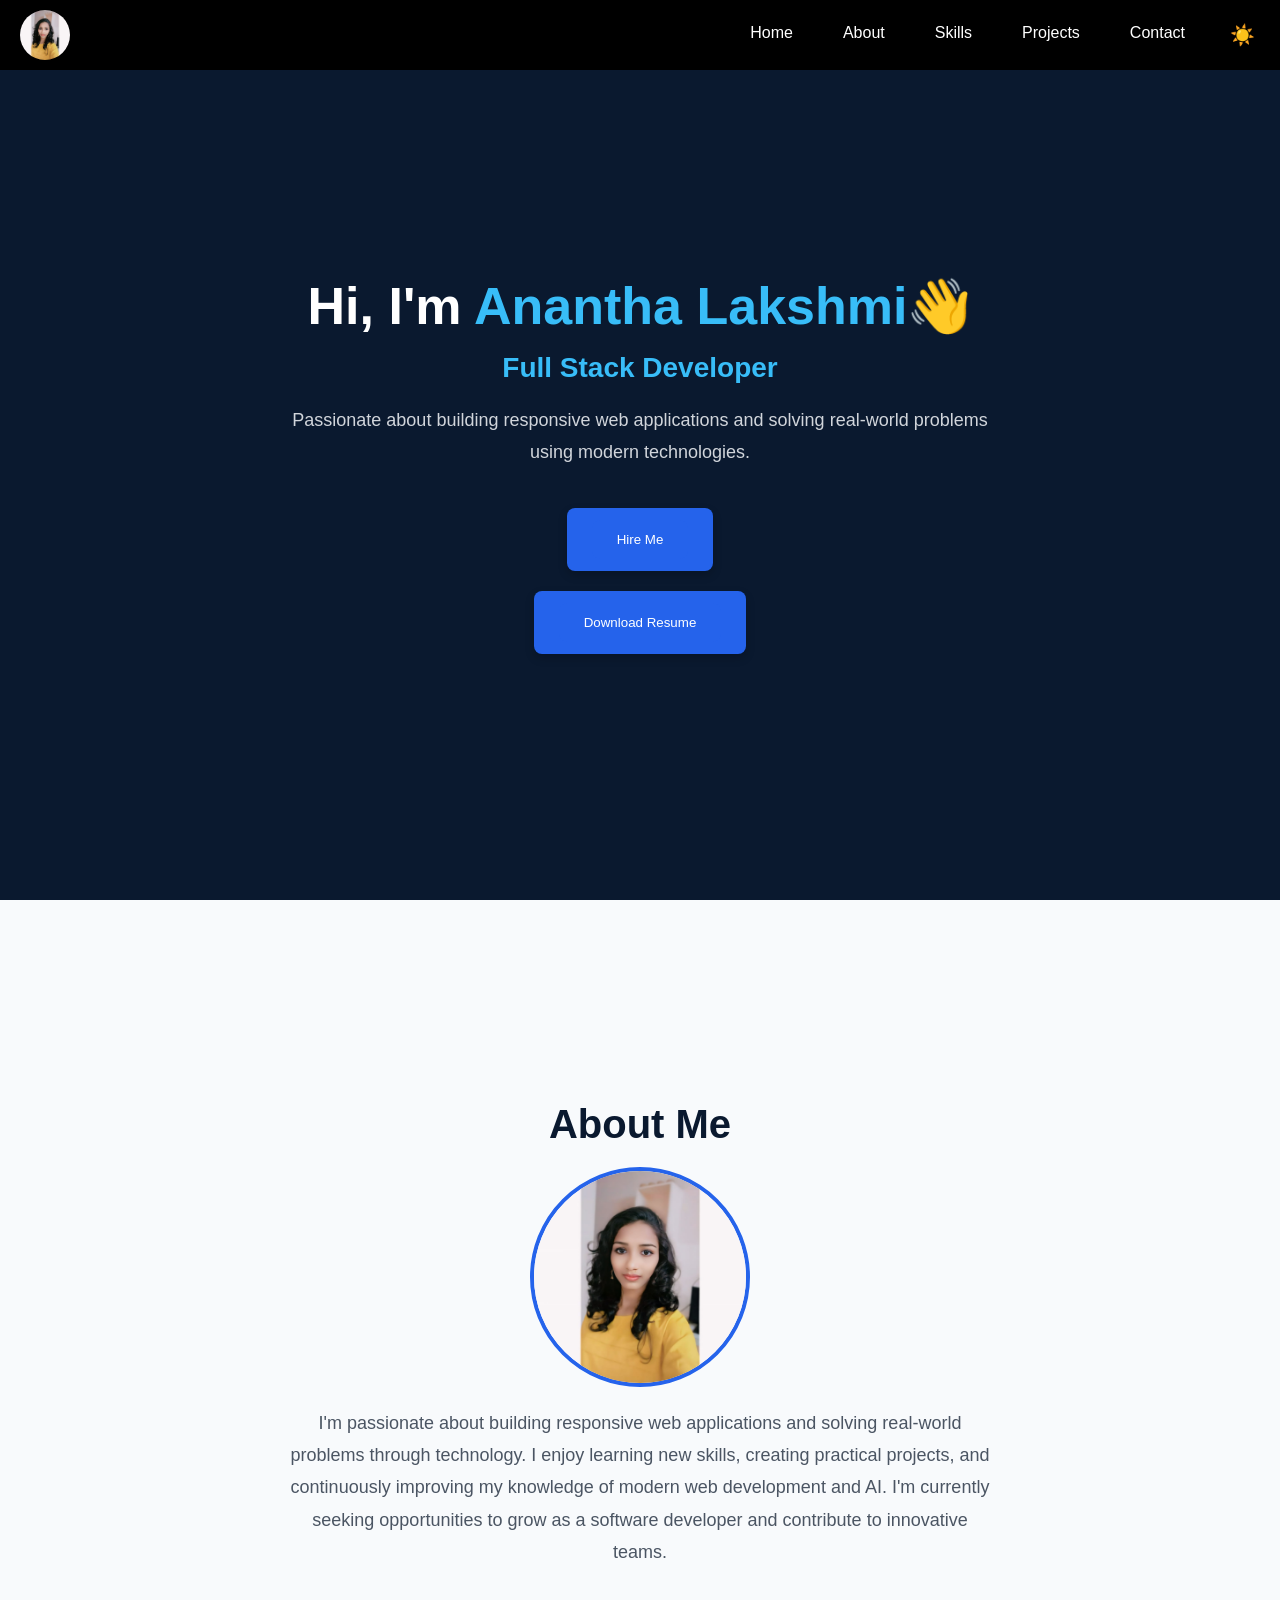
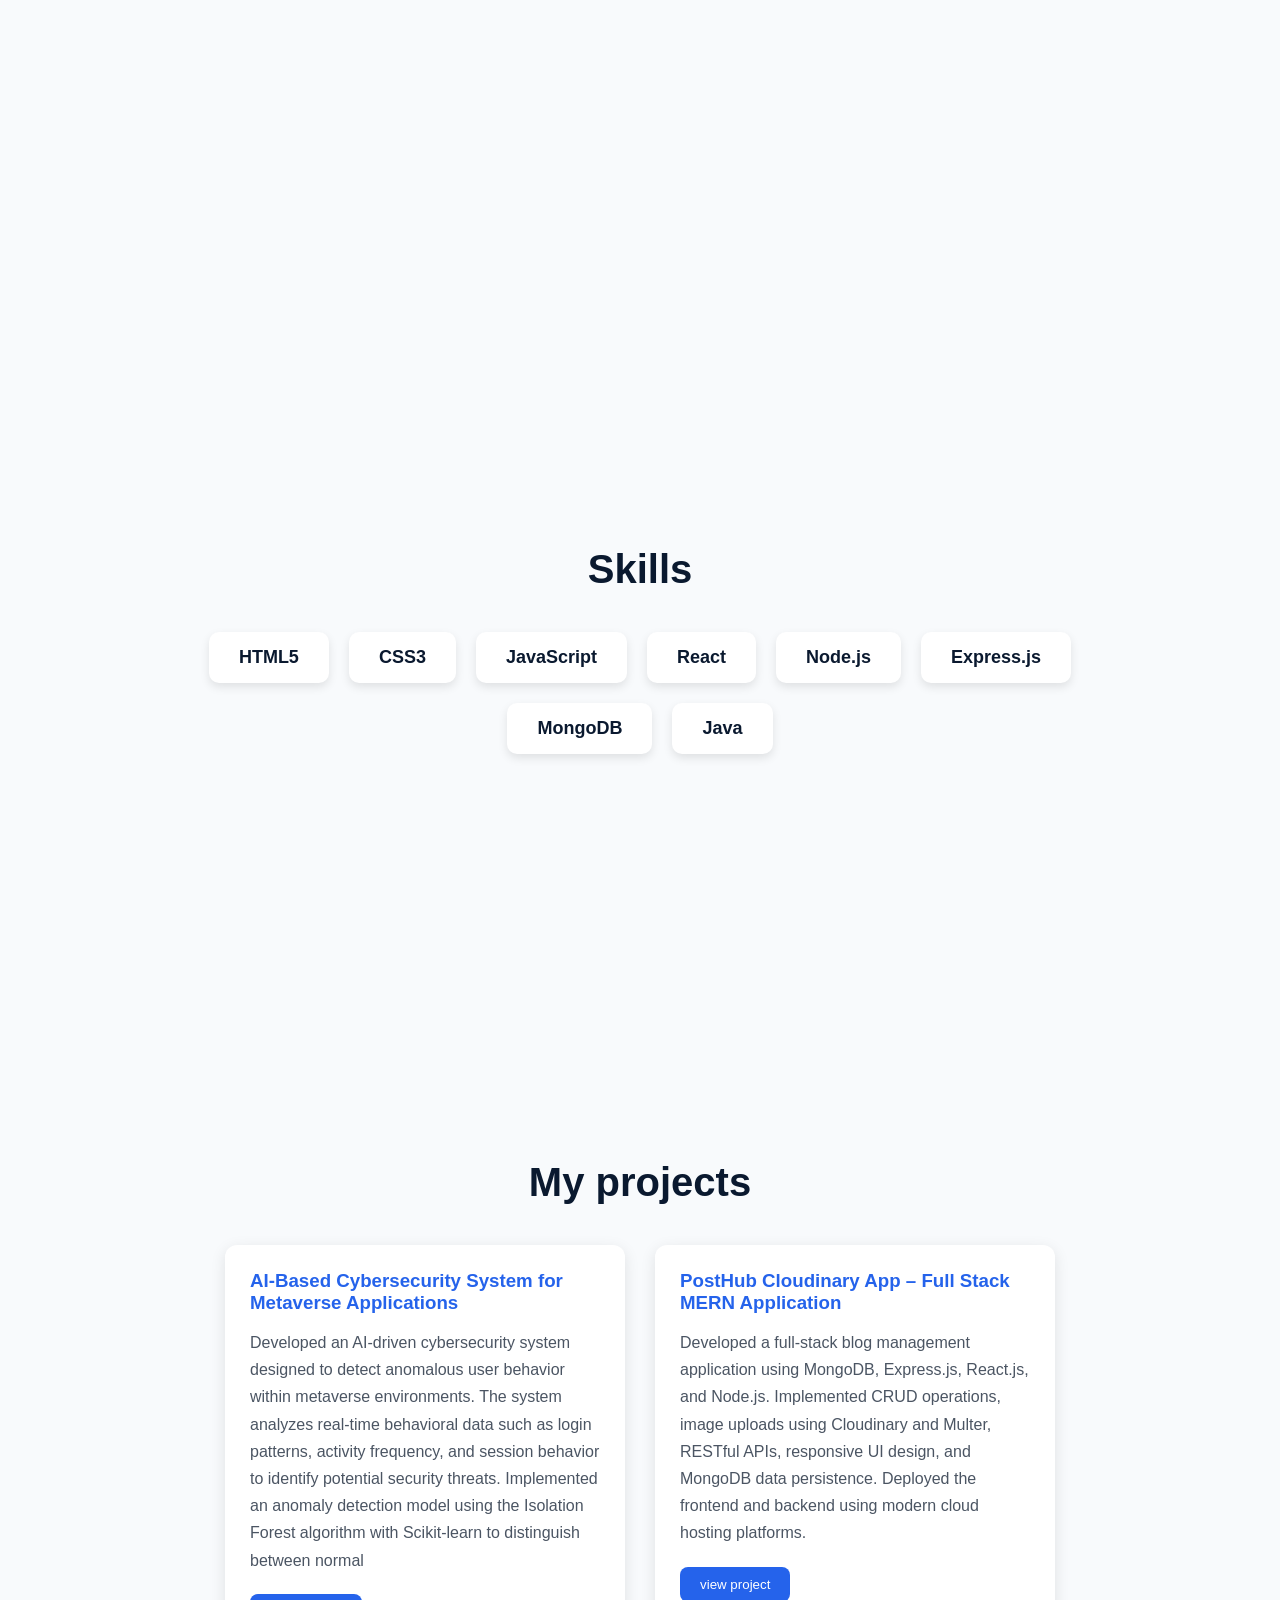
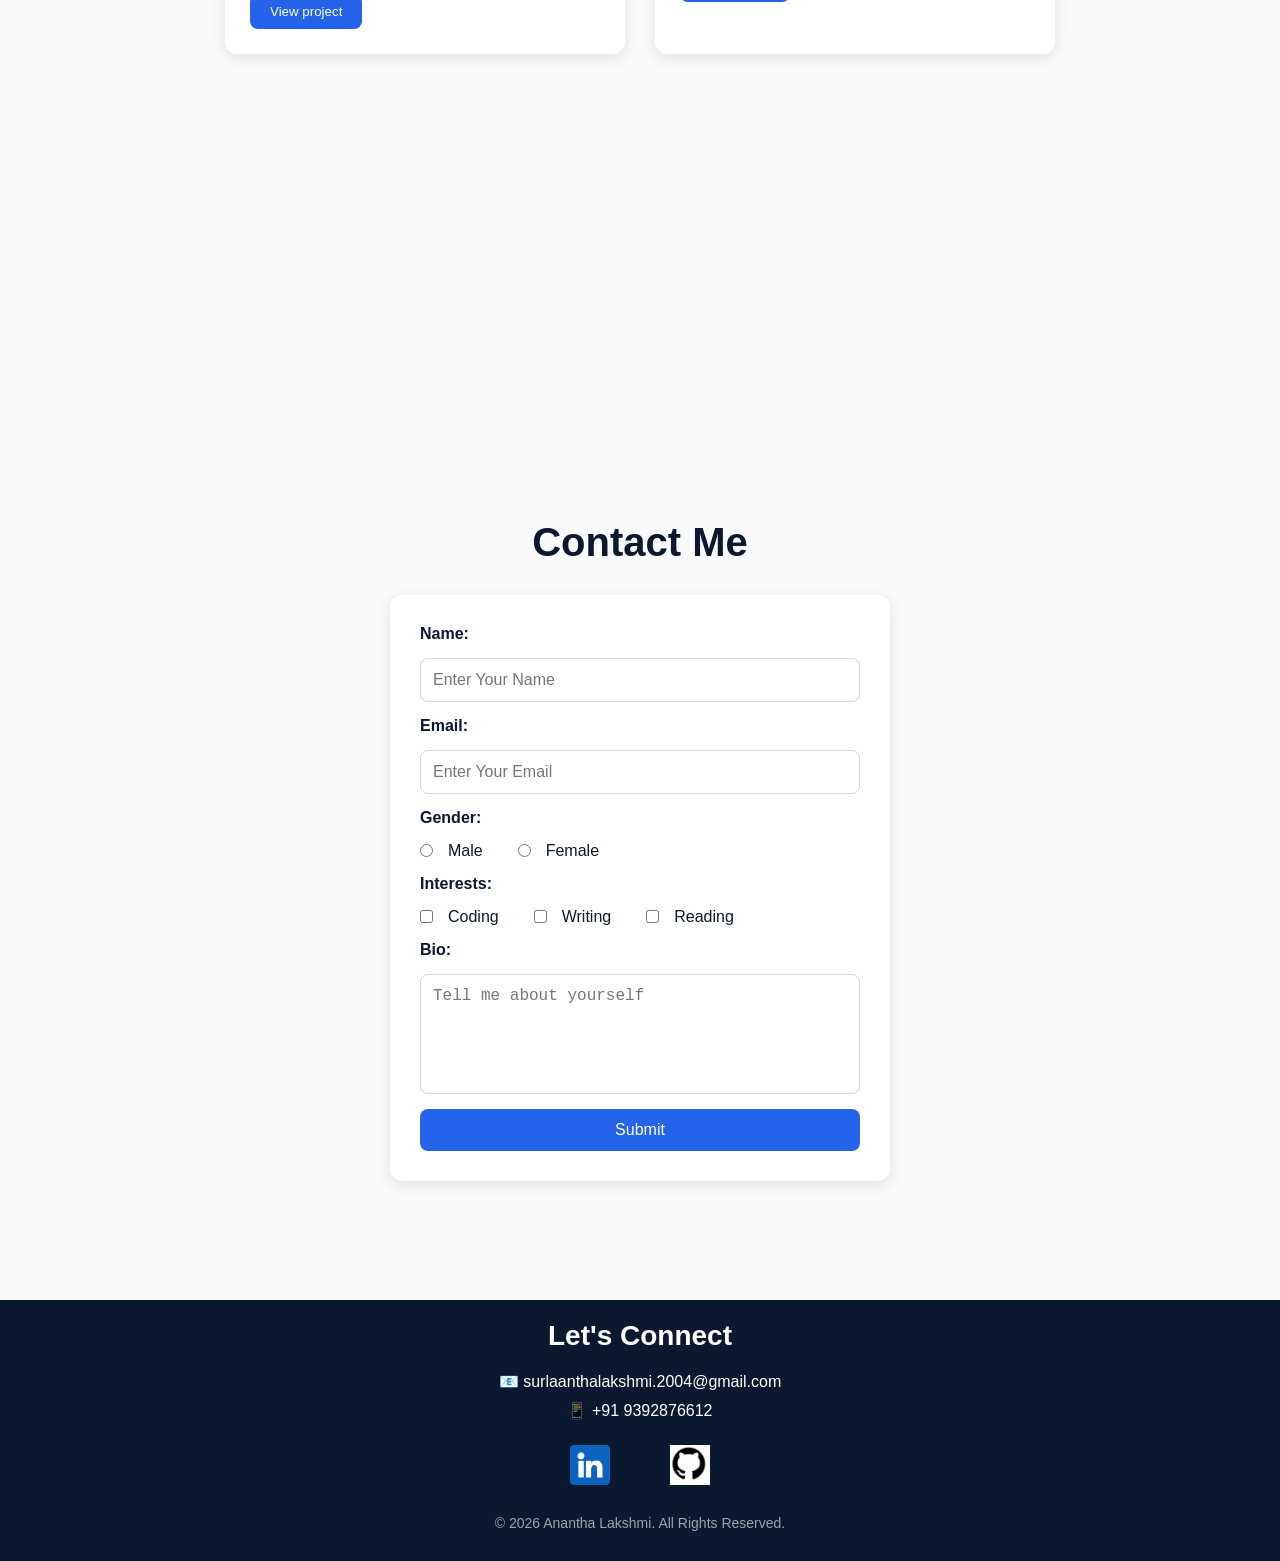
<file: index.html>
<!DOCTYPE html>
<html>
    <head>
        <title>Anantha Lakshmi | Full Stack Developer</title>
        <link rel="stylesheet" href="style.css">
    </head>
    <body>
        <!--nav section-->
        <header>
        <nav>
            <div class="profile"><img src="images/anu.jpeg" alt="My-profile"></div>
           <div class="navlinks">
            <a href="#home">Home</a>
            <a href="#about">About</a>
            <a href="#skills">Skills</a>
            <a href="#projects">Projects</a>
            <a href="#contact">Contact</a>
            <button id="emoji">☀️</button>
            </div>
        </nav>
        </header>

        <main>
            <!--home section-->
            <section id="home" class="hero">
             <h1>Hi, I'm <span>Anantha Lakshmi</span>👋</h1>
             <h3>Full Stack Developer</h3>
            <p>
                Passionate about building responsive web applications and solving
                real-world problems using modern technologies.
            </p>
            <button><a href="mailto:surlaanthalakshmi.2004@gmail.com" class="resume-btn">Hire Me</a></button>
           <button><a href="Ananthalakshmi_resume.pdf" download class="resume-btn"> Download Resume</a></button>
             
            </a>
          </section>
        
        <!--about section-->
        
        <section  id="about" class="hero1">
            <h2>About Me</h2>
                <img src="images/anu.jpeg">
                <p>
                    I'm passionate about building responsive web applications and solving real-world problems through technology.
                    I enjoy learning new skills, creating practical projects, and continuously improving my knowledge of modern web development and AI.
                    I'm currently seeking opportunities to grow as a software developer and contribute to innovative teams.
                </p>
        </section>
        <!--skills section-->
        <section id="skills" class="hero2">
            <h2>Skills</h2>
               <div class="skill-container">
                <div class="skill-card">HTML5</div>
                <div class="skill-card">CSS3</div>
                <div class="skill-card">JavaScript</div>
                <div class="skill-card">React</div>
                <div class="skill-card">Node.js</div>
                <div class="skill-card"> Express.js</div>
                <div class="skill-card"> MongoDB</div>
                <div class="skill-card">Java</div>
               </div>
       
        </section>
        <!--project section-->
        <section id="projects" class="hero3">

            <h2 >My projects</h2>
            <div class="project-container">

        <div class="project-card">
            <h3>AI-Based Cybersecurity System for Metaverse Applications</h3>
                <p>Developed an AI-driven cybersecurity system designed to detect anomalous user behavior within 
                metaverse environments. The system analyzes real-time behavioral data such as login patterns, 
                activity frequency, and session behavior to identify potential security threats. 
                Implemented an anomaly detection model using the Isolation Forest algorithm with 
                Scikit-learn to distinguish between normal</p>
                <button>View project</button>
            </div>
            <div class="project-card">
            <h3>PostHub Cloudinary App – Full Stack MERN Application</h3>
                <p>Developed a full-stack blog management application using MongoDB, Express.js, React.js, and Node.js.
                Implemented CRUD operations, image uploads using Cloudinary and Multer, RESTful APIs, responsive UI design, and MongoDB data persistence.
                Deployed the frontend and backend using modern cloud hosting platforms.</p>
                <button>view project</button>
           </div>
           </div>
        </section>

         <!--Contect me-->
         <section id="contact" class="hero4">
            <h2>Contact Me</h2>
            <form>
                <label for="name">Name:</label>
                <input type="text" id="name" name="name" placeholder="Enter Your Name">
                <label for="email">Email:</label>
                <input type="email" id="email" name="email" placeholder="Enter Your Email">
                <label>Gender:</label>
        <div class="radio-group">
            <input type="radio" id="male" name="gender">
             <label for="male">Male</label>
            <input type="radio" id="female" name="gender">
            <label for="female">Female</label>
        </div>
            <label>Interests:</label>
        <div class="checkbox-group">
    <input type="checkbox" id="coding">
    <label for="coding">Coding</label>

    <input type="checkbox" id="writing">
    <label for="writing">Writing</label>

    <input type="checkbox" id="reading">
    <label for="reading">Reading</label>
</div>
                <label for="bio">Bio:</label>
                <textarea id="bio" placeholder="Tell me about yourself"></textarea>
                <button type="submit">Submit</button>

            </form>
         </section>
        </main>
      <footer>
    <h3>Let's Connect</h3>

    <p>📧 surlaanthalakshmi.2004@gmail.com</p>
    <p>📱 +91 9392876612</p>

    <div class="social-links">
    <a href="https://linkedin.com">
        <img src="images/linkedin.png" alt="LinkedIn">
    </a>

    <a href="https://github.com/anucodeverse">
        <img src="images/github.jpg" alt="GitHub">
    </a>
</div>

    <p class="copyright">
        © 2026 Anantha Lakshmi. All Rights Reserved.
    </p>
</footer>


<script src="script.js"></script>
    </body>
</html>
</file>
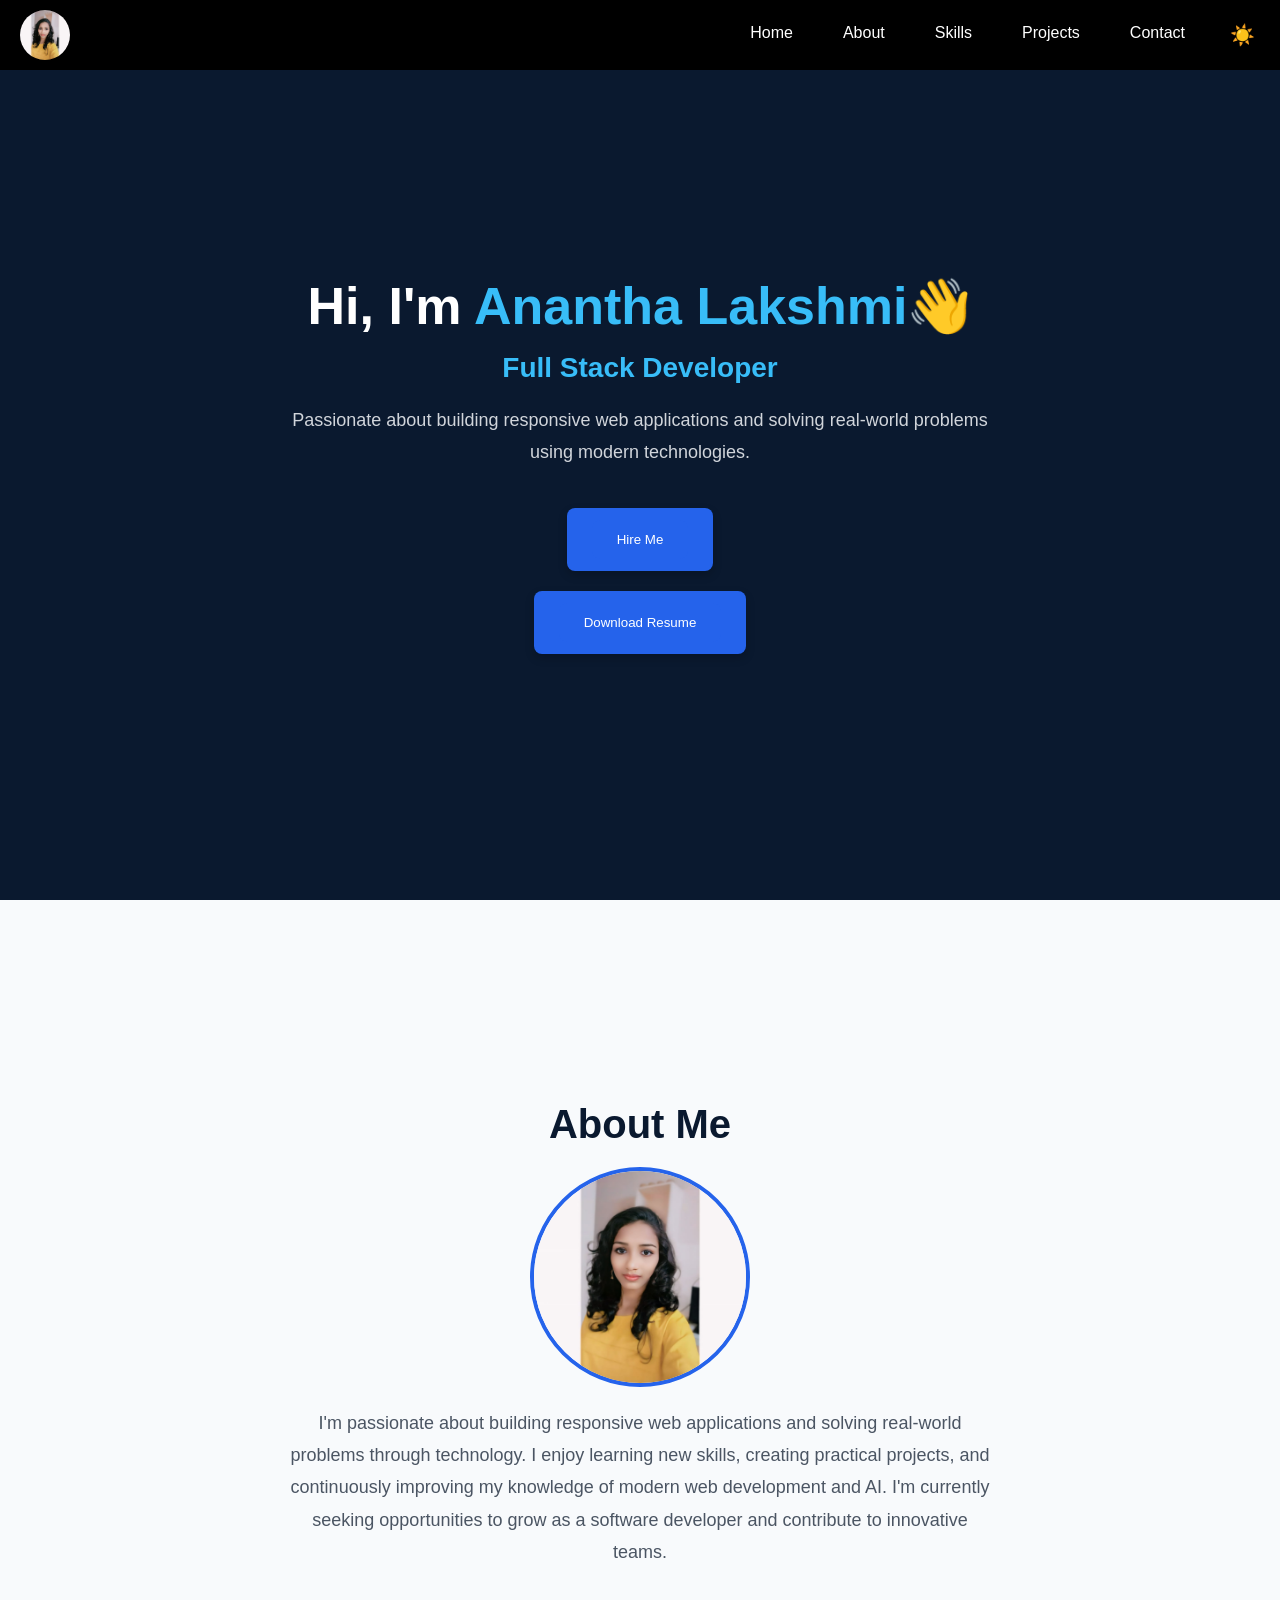
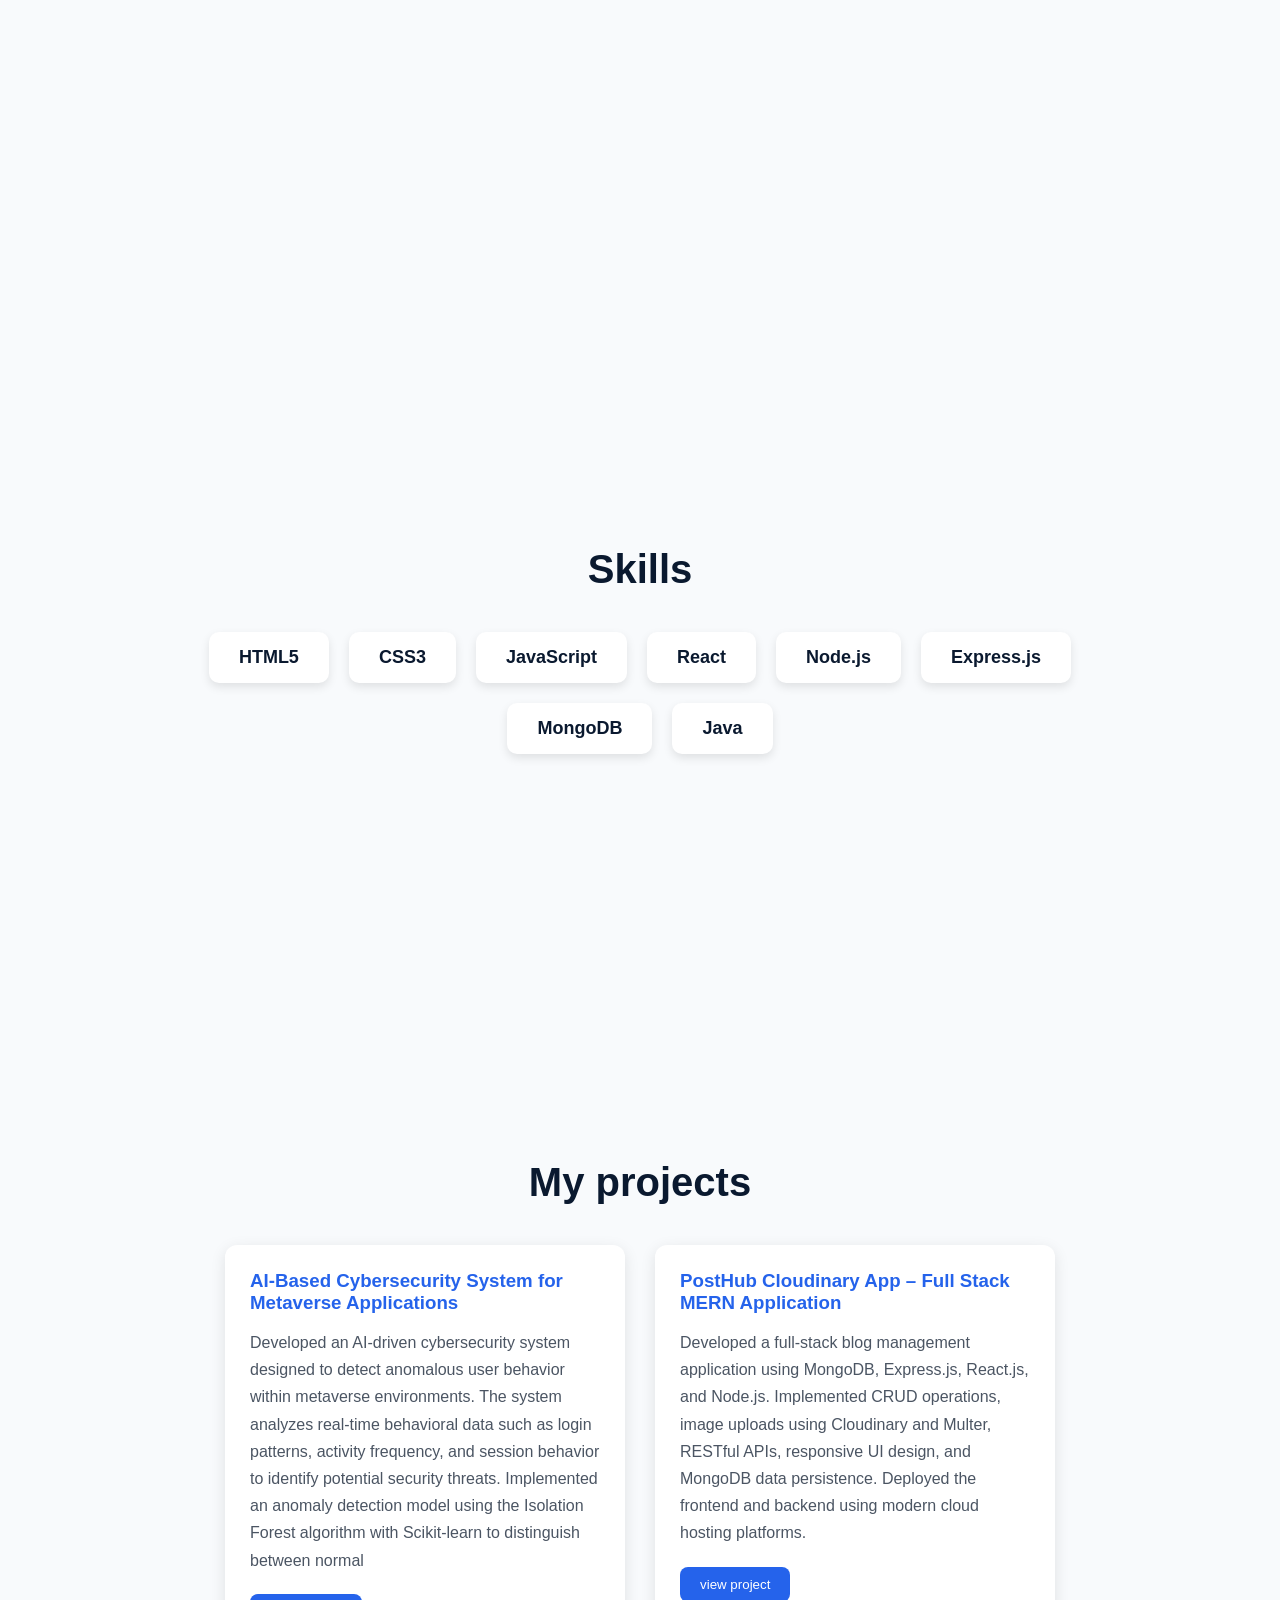
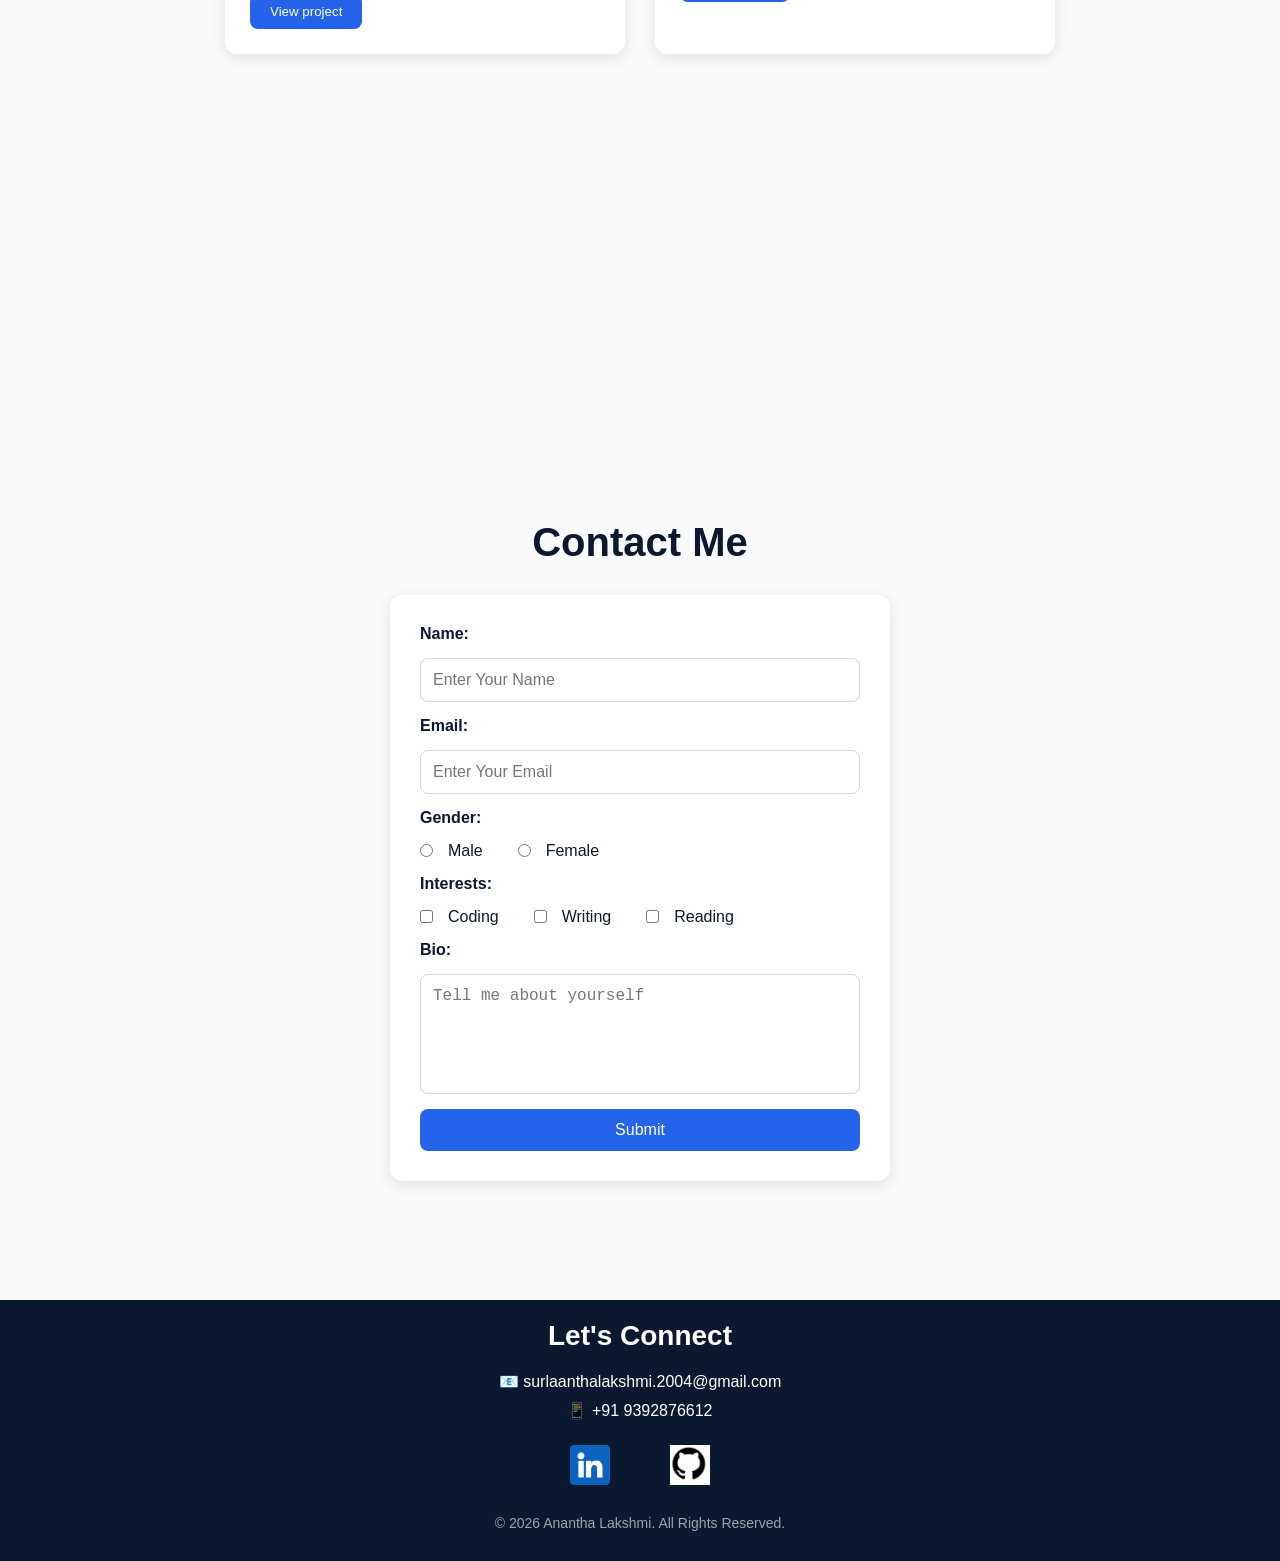
<file: doc.html>
<!DOCTYPE html>
<html>
    <head>
        <title>Anantha Lakshmi | Full Stack Developer</title>
        <link rel="stylesheet" href="style.css">
    </head>
    <body>
        <!--nav section-->
        <header>
        <nav>
            <div class="profile"><img src="images/anu.jpeg" alt="My-profile"></div>
           <div class="navlinks">
            <a href="#home">Home</a>
            <a href="#about">About</a>
            <a href="#skills">Skills</a>
            <a href="#projects">Projects</a>
            <a href="#contact">Contact</a>
            <button id="emoji">☀️</button>
            </div>
        </nav>
        </header>

        <main>
            <!--home section-->
            <section id="home" class="hero">
             <h1>Hi, I'm <span>Anantha Lakshmi</span>👋</h1>
             <h3>Full Stack Developer</h3>
            <p>
                Passionate about building responsive web applications and solving
                real-world problems using modern technologies.
            </p>
            <button><a href="mailto:surlaanthalakshmi.2004@gmail.com" class="resume-btn">Hire Me</a></button>
           <button><a href="Ananthalakshmi_resume.pdf" download class="resume-btn"> Download Resume</a></button>
             
            </a>
          </section>
        
        <!--about section-->
        
        <section  id="about" class="hero1">
            <h2>About Me</h2>
                <img src="images/anu.jpeg">
                <p>
                    I'm passionate about building responsive web applications and solving real-world problems through technology.
                    I enjoy learning new skills, creating practical projects, and continuously improving my knowledge of modern web development and AI.
                    I'm currently seeking opportunities to grow as a software developer and contribute to innovative teams.
                </p>
        </section>
        <!--skills section-->
        <section id="skills" class="hero2">
            <h2>Skills</h2>
               <div class="skill-container">
                <div class="skill-card">HTML5</div>
                <div class="skill-card">CSS3</div>
                <div class="skill-card">JavaScript</div>
                <div class="skill-card">React</div>
                <div class="skill-card">Node.js</div>
                <div class="skill-card"> Express.js</div>
                <div class="skill-card"> MongoDB</div>
                <div class="skill-card">Java</div>
               </div>
       
        </section>
        <!--project section-->
        <section id="projects" class="hero3">

            <h2 >My projects</h2>
            <div class="project-container">

        <div class="project-card">
            <h3>AI-Based Cybersecurity System for Metaverse Applications</h3>
                <p>Developed an AI-driven cybersecurity system designed to detect anomalous user behavior within 
                metaverse environments. The system analyzes real-time behavioral data such as login patterns, 
                activity frequency, and session behavior to identify potential security threats. 
                Implemented an anomaly detection model using the Isolation Forest algorithm with 
                Scikit-learn to distinguish between normal</p>
                <button>View project</button>
            </div>
            <div class="project-card">
            <h3>PostHub Cloudinary App – Full Stack MERN Application</h3>
                <p>Developed a full-stack blog management application using MongoDB, Express.js, React.js, and Node.js.
                Implemented CRUD operations, image uploads using Cloudinary and Multer, RESTful APIs, responsive UI design, and MongoDB data persistence.
                Deployed the frontend and backend using modern cloud hosting platforms.</p>
                <button>view project</button>
           </div>
           </div>
        </section>

         <!--Contect me-->
         <section id="contact" class="hero4">
            <h2>Contact Me</h2>
            <form>
                <label for="name">Name:</label>
                <input type="text" id="name" name="name" placeholder="Enter Your Name">
                <label for="email">Email:</label>
                <input type="email" id="email" name="email" placeholder="Enter Your Email">
                <label>Gender:</label>
        <div class="radio-group">
            <input type="radio" id="male" name="gender">
             <label for="male">Male</label>
            <input type="radio" id="female" name="gender">
            <label for="female">Female</label>
        </div>
            <label>Interests:</label>
        <div class="checkbox-group">
    <input type="checkbox" id="coding">
    <label for="coding">Coding</label>

    <input type="checkbox" id="writing">
    <label for="writing">Writing</label>

    <input type="checkbox" id="reading">
    <label for="reading">Reading</label>
</div>
                <label for="bio">Bio:</label>
                <textarea id="bio" placeholder="Tell me about yourself"></textarea>
                <button type="submit">Submit</button>

            </form>
         </section>
        </main>
      <footer>
    <h3>Let's Connect</h3>

    <p>📧 surlaanthalakshmi.2004@gmail.com</p>
    <p>📱 +91 9392876612</p>

    <div class="social-links">
    <a href="https://linkedin.com">
        <img src="images/linkedin.png" alt="LinkedIn">
    </a>

    <a href="https://github.com/anucodeverse">
        <img src="images/github.jpg" alt="GitHub">
    </a>
</div>

    <p class="copyright">
        © 2026 Anantha Lakshmi. All Rights Reserved.
    </p>
</footer>


<script src="script.js"></script>
    </body>
</html>
</file>
<file: style.css>
*{
    margin:0;
    padding:0;
    box-sizing:border-box;
}

img{
    max-width:100%;
    height:auto;
}

body{
    margin: 0;
    font-family: Arial, Helvetica, sans-serif;
    
}


html{
    scroll-behavior: smooth;
    
}

nav{
    display: flex;
    align-items: center;
    justify-content: space-between;
    background-color:black;
    padding: 10px 20px;
    position: fixed;
    top: 0;
    left: 0;
    width: 100%;
    z-index: 1000;
}
.profile{
    height: 50px;
    width: 50px;
    border-radius: 50%;
    overflow: hidden;
}
.profile img{
    width: 100%;
    height: 100%;
    object-fit: cover;
}
.profile{
    transition: 0.3s;
}

.profile:hover{
    transform: scale(1.1);
}
.navlinks{
    display: flex;
    gap: 30px;
}
.navlinks a{
    color: white;
    text-decoration: none;
    padding: 6px 10px;

}
.navlinks a:hover{
    color: #38BDF8;
    transition: 0.3s;
}
#emoji{
    background: none;
    border: none;
    outline: none;
    padding: 5px;
    cursor: pointer;
    font-size: 20px;
}
section{
    padding-top:80px;
    padding-bottom:80px;
}
/*home section */
.hero{
    display: flex;
    justify-content: center;
    flex-direction: column;
    align-items: center;
    text-align: center;
    background-color:  #0A192F;
    padding: 60px 100px;
    color: white;
    min-height: 100vh;
    padding-top: 100px;
}
.hero h1{
    font-size: 52px;
    margin-bottom:15px;
    
}
.hero h3{
    font-size:28px;
    margin-bottom:20px;
    color:#38BDF8;
}
.hero span{
    color:#38BDF8;
}
.hero p{
    max-width:700px;
    font-size:18px;
    line-height:1.8;
    margin-bottom:30px;
    color:#d1d5db;
}
.hero button{
    padding:12px 25px;
    margin:10px;
    border:none;
    border-radius:8px;
    background:#2563EB;
    color:white;
    cursor:pointer;
    transition:.3s;
    box-shadow: 0 4px 10px rgba(0,0,0,0.2);
}
.hero button:hover{
    background:#1D4ED8;
    transform:translateY(-3px);
}
.resume-btn{
    display:inline-block;
    padding:12px 25px;
    background:#2563EB;
    color:white;
    text-decoration:none;
    border-radius:8px;
    transition:.3s;
}

.resume-btn:hover{
    background:#1D4ED8;
}
/*About section */
.hero1{
    display: flex;
    justify-content: center;
    flex-direction: column;
    align-items: center;
    text-align: center;
    background-color:  #F8FAFC;
    padding: 60px 20px;
    gap: 20px;
   
    min-height: 100vh;
}
.hero1 h2{
    font-size: 40px;
     color:#0A192F;
    
}
.hero1 p{
    max-width:700px;
    font-size:18px;
    line-height:1.8;
    margin-bottom:30px;
     color:#4B5563;
}
.hero1 img{
    width: 220px;
    height: 220px;
    border-radius: 50%;
    object-fit: cover;
     border:4px solid #2563EB;
     transition: 0.3s;
}
.hero1 img:hover{
    transform:scale(1.05);
}
/*Skills section */
 .hero2{
    display: flex;
    flex-direction: column;
    justify-content: center;
    align-items: center;
    background-color: #F8FAFC;
    min-height: 100vh;
    padding: 60px 20px;
}

.hero2 h2{
    font-size: 40px;
    color: #0A192F;
    margin-bottom: 40px;
}
.skill-container{
    display: flex;
    flex-wrap: wrap;
    justify-content: center;
    gap: 20px;
    max-width: 900px;
}
.skill-card{
    background: white;
    padding: 15px 30px;
    border-radius: 10px;
    font-size: 18px;
    font-weight: bold;
    color: #0A192F;
    box-shadow: 0 4px 10px rgba(0,0,0,0.1);
    transition: 0.3s;
    cursor: pointer;
}
.skill-card:hover{
    background: #2563EB;
    color: white;
    transform: translateY(-5px);
}

/*projects section*/
.hero3{
    display: flex;
    flex-direction: column;
    align-items: center;
    background: #F8FAFC;
    min-height: 100vh;
    padding: 60px 20px;
}

.hero3 h2{
    font-size: 40px;
    color: #0A192F;
    margin-bottom: 40px;
}
.project-container{
    display: flex;
    justify-content: center;
    align-items: stretch;
    gap: 30px;
    flex-wrap: wrap;
}

.project-card{
    width: 400px;
    background: white;
    padding: 25px;
    border-radius: 12px;
    box-shadow: 0 4px 15px rgba(0,0,0,0.1);
    transition: 0.3s;
}

.project-card:hover{
    transform: translateY(-8px);
    box-shadow: 0 8px 20px rgba(0,0,0,0.2);
}
.project-card h3{
    color: #2563EB;
    margin-bottom: 15px;
}
.project-card p{
    color: #4B5563;
    line-height: 1.7;
    margin-bottom: 20px;
}
.project-card button{
    padding: 10px 20px;
    background: #2563EB;
    color: white;
    border: none;
    border-radius: 8px;
    cursor: pointer;
    transition: 0.3s;   
}
.project-card button:hover{
    background: #1D4ED8;
}
/*Form*/
.hero4{
    display: flex;
    flex-direction: column;
    align-items: center;
    justify-content: center;
    min-height: 100vh;
    background: #F8FAFC;
    padding: 60px 20px;
}

.hero4 h2{
    font-size: 40px;
    color: #0A192F;
    margin-bottom: 30px;
}

.hero4 form{
    width: 100%;
    max-width: 500px;
    background: white;
    padding: 30px;
    border-radius: 12px;
    box-shadow: 0 4px 15px rgba(0,0,0,0.1);
    display: flex;
    flex-direction: column;
    gap: 15px;
}

.hero4 label{
    font-weight: bold;
    color: #0A192F;
}

.hero4 input[type="text"],
.hero4 input[type="email"],
.hero4 textarea{
    width: 100%;
    padding: 12px;
    border: 1px solid #D1D5DB;
    border-radius: 8px;
    font-size: 16px;
    outline: none;
}

.hero4 input[type="text"]:focus,
.hero4 input[type="email"]:focus,
.hero4 textarea:focus{
    border-color:#2563EB;
    box-shadow:0 0 5px rgba(37,99,235,.3);
}

.hero4 textarea{
    resize: none;
    height: 120px;
}

.hero4 button{
    background: #2563EB;
    color: white;
    border: none;
    padding: 12px;
    border-radius: 8px;
    font-size: 16px;
    cursor: pointer;
    transition: 0.3s;
}

.hero4 button:hover{
    background: #1D4ED8;
    transform: translateY(-3px);
}
.radio-group,
.checkbox-group{
    display:flex;
    align-items:center;
    gap:15px;
}

.radio-group input,
.checkbox-group input{
    width:auto;
    margin:0;
}

.radio-group label,
.checkbox-group label{
    margin-right:20px;
    font-weight:normal;
}
button:focus,
a:focus,
input:focus,
textarea:focus{
    outline:2px solid #38BDF8;
    outline-offset:2px;
}
/*Footer*/
footer{
    width: 100%;
    background: #0A192F;
    color: white;
    text-align: center;
    padding: 20px;
}

footer h3{
    font-size:28px;
    margin-bottom:20px;
}

footer p{
    margin:10px 0;
    font-size:16px;
}

.social-links{
    margin:25px 0;
}

.social-links a{
    color:white;
    text-decoration:none;
    margin:0 15px;
    font-size:18px;
    transition:0.3s;
}

.social-links a:hover{
    color:#38BDF8;
}

.copyright{
    margin-top:25px;
    color:#9CA3AF;
    font-size:14px;
}
.social-links img{
    width:40px;
    margin:0 12px;
    transition:0.3s;
}

.social-links img:hover{
    transform:scale(1.2);
}
/*dark mode*/
.dark-mode{
    background:#0F172A;
    color:white;
}

.dark-mode nav{
    background:#020617;
}

.dark-mode .hero,
.dark-mode .hero1,
.dark-mode .hero2,
.dark-mode .hero3,
.dark-mode .hero4{
    background:#0F172A;
    color:white;
}

.dark-mode .project-card,
.dark-mode .skill-card,
.dark-mode form{
    background:#1E293B;
    color:white;
}

.dark-mode input,
.dark-mode textarea{
    background:#334155;
    color:white;
    border:1px solid #475569;
}

.dark-mode footer{
    background:black;
}
.dark-mode .hero p,
.dark-mode .hero1 p,
.dark-mode .project-card p{
    color:#D1D5DB;
}

.dark-mode .hero1 h2,
.dark-mode .hero2 h2,
.dark-mode .hero3 h2,
.dark-mode .hero4 h2{
    color:white;
}

.dark-mode .project-card h3{
    color:#38BDF8;
}
/* Contact Form Dark Mode */
.dark-mode .hero4 label{
    color: white;
}

.dark-mode .hero4 input,
.dark-mode .hero4 textarea{
    background: #334155;
    color: white;
    border: 1px solid #475569;
}

.dark-mode .hero4 input::placeholder,
.dark-mode .hero4 textarea::placeholder{
    color: #CBD5E1;
}

.dark-mode .radio-group label,
.dark-mode .checkbox-group label{
    color: white;
}

.dark-mode .hero4 h2{
    color: white;
}

.dark-mode .hero4 form{
    background: #1E293B;
}

/* =========================
   Mobile Devices (768px)
========================= */
@media screen and (max-width:768px){

    /* Navbar */
    nav{
        flex-direction: column;
        padding: 12px;
        gap: 15px;
    }

    .navlinks{
        display: flex;
        flex-wrap: wrap;
        justify-content: center;
        align-items: center;
        gap: 10px;
        width: 100%;
    }

    .navlinks a{
        font-size: 15px;
    }

    main{
        padding-top: 120px;
    }

    /* All Sections */
    .hero,
    .hero1,
    .hero2,
    .hero3,
    .hero4{
        min-height: auto;
        padding: 25px 15px;
    }

    /* Home */
    .hero h1{
        font-size: 32px;
    }

    .hero h3{
        font-size: 22px;
    }

    .hero p{
        font-size: 16px;
        line-height: 1.7;
    }

    .hero button,
    .resume-btn{
        display: block;
        width: 220px;
        margin: 10px auto;
    }

    /* About */
    .hero1{
        gap: 15px;
    }

    .hero1 img{
        width: 180px;
        height: 180px;
    }

    .hero1 h2,
    .hero2 h2,
    .hero3 h2,
    .hero4 h2{
        font-size: 30px;
        margin-bottom: 20px;
    }

    .hero1 p{
        font-size: 16px;
        line-height: 1.8;
        text-align: justify;
    }

    /* Skills */
    .skill-container{
        flex-direction: column;
        align-items: center;
        gap: 15px;
    }

    .skill-card{
        width: 90%;
        text-align: center;
    }

    /* Projects */
    .project-container{
        flex-direction: column;
        align-items: center;
        gap: 20px;
    }

    .project-card{
        width: 100%;
        max-width: 350px;
    }

    /* Contact */
    .hero4{
        padding: 50px 20px;
    }

    .hero4 form{
        width: 100%;
        max-width: 350px;
        padding: 20px;
    }

    .radio-group,
    .checkbox-group{
        flex-wrap: wrap;
        gap: 10px;
    }

    /* Footer */
    footer{
        padding: 20px;
        text-align: center;
    }

    footer p{
        font-size: 14px;
    }

    .social-links{
        display: flex;
        justify-content: center;
        flex-wrap: wrap;
        gap: 15px;
    }
}
</file>
